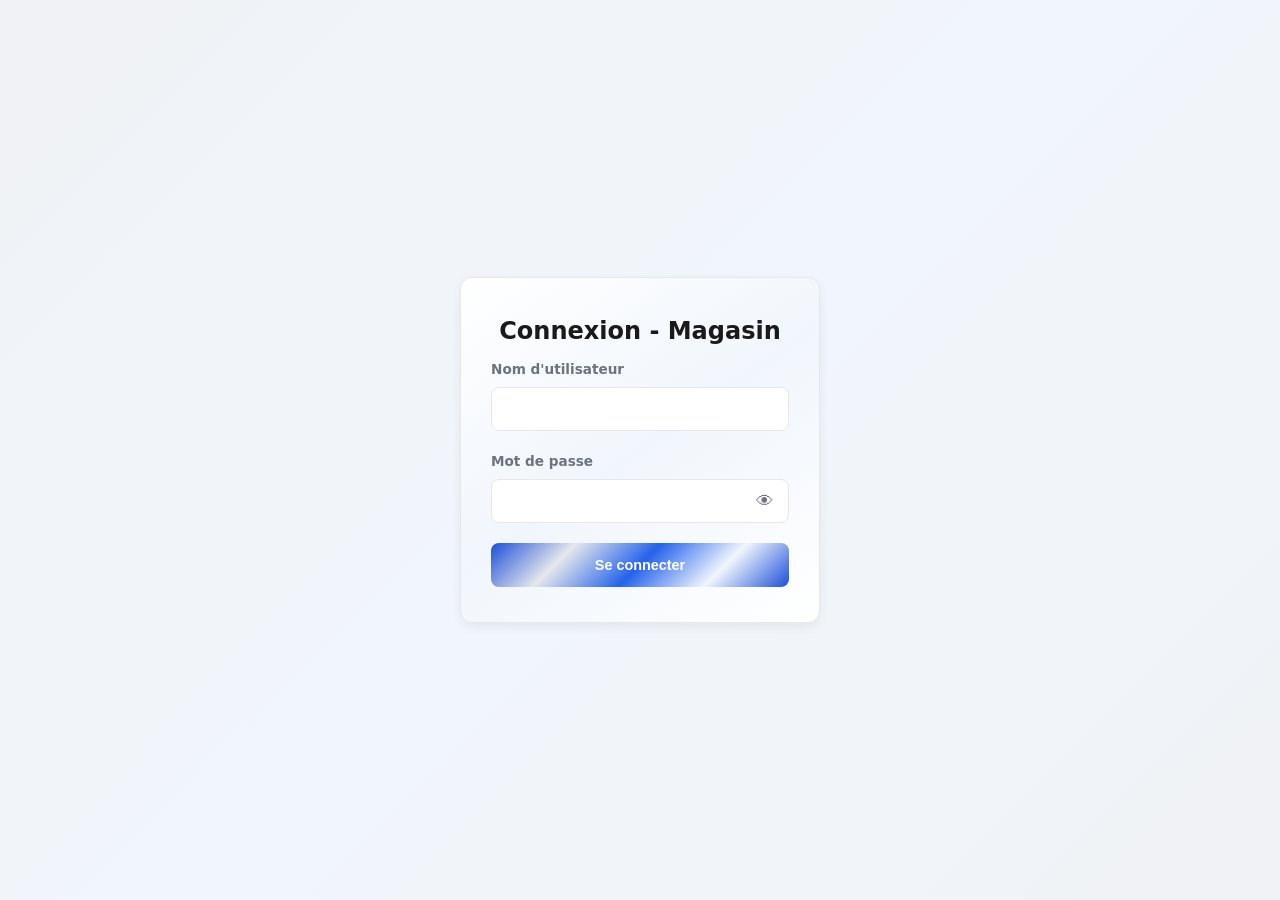
<file: Magasin.Api/wwwroot/pages/login.html>
<!DOCTYPE html>
<html lang="fr">
<head>
    <meta charset="UTF-8">
    <meta name="viewport" content="width=device-width, initial-scale=1.0">
    <title>Connexion - Magasin</title>

    <link rel="stylesheet" href="../css/style.css">
    <link rel="stylesheet" href="../css/login.css">
</head>

<body class="login-page">

    <div class="login-container">

        <!-- Connexion -->
        <section id="login-card" class="login-card">

            <h2>Connexion - Magasin</h2>

            <form id="login-form">

                <div class="form-group">
                    <label for="login-username">Nom d'utilisateur</label>
                    <input
                        type="text"
                        id="login-username"
                        autocomplete="username"
                        required>
                </div>

                <div class="form-group">
                    <label for="login-password">Mot de passe</label>

                    <div class="password-container">
                        <input
                            type="password"
                            id="login-password"
                            autocomplete="current-password"
                            required>

                        <button
                            type="button"
                            class="toggle-password"
                            aria-label="Afficher le mot de passe">
                            👁
                        </button>
                    </div>
                </div>

                <div id="login-error" class="error-message"></div>

                <button type="submit" class="btn btn-primary">
                    Se connecter
                </button>

            </form>

        </section>

        <!-- Premier changement de mot de passe -->
        <section id="password-card" class="login-card is-hidden">

            <h2>Changement requis</h2>

            <p class="login-subtitle">
                C'est votre première connexion.
                Veuillez modifier votre mot de passe temporaire.
            </p>

            <form id="password-form">

                <div class="form-group">
                    <label for="old-password">Ancien mot de passe</label>

                    <div class="password-container">
                        <input
                            type="password"
                            id="old-password"
                            autocomplete="current-password"
                            required>

                        <button
                            type="button"
                            class="toggle-password"
                            aria-label="Afficher le mot de passe">
                            👁
                        </button>
                    </div>
                </div>

                <div class="form-group">
                    <label for="new-password">Nouveau mot de passe</label>

                    <div class="password-container">
                        <input
                            type="password"
                            id="new-password"
                            autocomplete="new-password"
                            required>

                        <button
                            type="button"
                            class="toggle-password"
                            aria-label="Afficher le mot de passe">
                            👁
                        </button>
                    </div>
                </div>

                <div class="form-group">
                    <label for="confirm-password">Confirmer le nouveau mot de passe</label>

                    <div class="password-container">
                        <input
                            type="password"
                            id="confirm-password"
                            autocomplete="new-password"
                            required>

                        <button
                            type="button"
                            class="toggle-password"
                            aria-label="Afficher le mot de passe">
                            👁
                        </button>
                    </div>
                </div>

                <div id="password-error" class="error-message"></div>

                <button type="submit" class="btn btn-valider">
                    Mettre à jour
                </button>

            </form>

        </section>

    </div>

    <script type="module" src="../js/auth.js"></script>

</body>
</html>
</file>
<file: Magasin.Api/wwwroot/css/style.css>
/* =========================================================
   THÈMES
   ========================================================= */
@import url("themes/light.css");
@import url("themes/black.css");
@import url("themes/rose.css");
@import url("themes/bleu.css");
@import url("themes/vert.css");
@import url("themes/gold.css");

/* =========================================================
   VARIABLES COMMUNES ET DÉGRADÉS DYNAMIQUES UNIVERSELS
   ========================================================= */
:where(:root) {
    --radius: 12px;
    --button-radius: 8px;
    --shadow: 0 4px 12px rgba(0, 0, 0, 0.06);
    --font: system-ui, -apple-system, "Segoe UI", Roboto, sans-serif;

    /* Texte dynamique multi-étapes basé sur les variables de thèmes */
    --text-gradient: linear-gradient(
        180deg,
        var(--primary-hover) 0%,
        var(--border) 35%,
        var(--primary) 70%,
        var(--primary-hover) 100%
    );

    /* Boutons principaux : Effet relief haut de gamme ciselé */
    --primary-gradient: linear-gradient(
        135deg,
        var(--primary-hover) 0%,
        var(--border) 25%,
        var(--primary) 50%,
        var(--surface-subtle) 75%,
        var(--primary-hover) 100%
    );

    /* Cartes : Profondeur subtile entre le fond de carte et la surface subtile */
    --card-gradient: linear-gradient(
        145deg,
        var(--card-bg) 0%,
        var(--surface-subtle) 50%,
        var(--card-bg) 100%
    );

    /* Arrière-plan global de l'application */
    --background-gradient: linear-gradient(
        135deg,
        var(--bg) 0%,
        var(--surface-subtle) 50%,
        var(--bg) 100%
    );

    /* États (Succès, Danger, Warning) dynamiques */
    --success-gradient: linear-gradient(
        135deg,
        var(--success-bg) 0%,
        var(--success) 50%,
        var(--success-bg) 100%
    );

    --danger-gradient: linear-gradient(
        135deg,
        var(--danger-bg) 0%,
        var(--danger) 50%,
        var(--danger-bg) 100%
    );

    --warning-gradient: linear-gradient(
        135deg,
        var(--warning-bg) 0%,
        var(--warning) 50%,
        var(--warning-bg) 100%
    );

    /* En-têtes des tableaux */
    --table-header-gradient: linear-gradient(
        135deg,
        var(--table-header-bg) 0%,
        var(--surface-hover) 50%,
        var(--table-header-bg) 100%
    );
}

/* =========================================================
   RESET + BASE
   ========================================================= */
*,
*::before,
*::after {
    box-sizing: border-box;
}

body {
    margin: 0;
    font-family: var(--font);
    background: var(--background-gradient);
    color: var(--text);
    line-height: 1.5;
}

/* =========================================================
   LAYOUT
   ========================================================= */
.app {
    width: 100%;
    max-width: 1400px;
    margin: 0 auto;
    padding: 24px 16px 48px;
}

@media (min-width: 1600px) {
    .app {
        max-width: 90%;
    }
}

.header {
    margin-bottom: 24px;
}

.header h1 {
    margin: 0;
    font-size: 1.75rem;
    font-weight: 700;
}

.main {
    display: flex;
    flex-direction: column;
    gap: 20px;
}

/* =========================================================
   CARDS
   ========================================================= */
.back-link {
    display: inline-block;
    margin-bottom: 16px;
    color: var(--primary);
    text-decoration: none;
    font-weight: 500;
}

.back-link:hover {
    text-decoration: underline;
}

.card {
    background: var(--card-gradient);
    border-radius: var(--radius);
    box-shadow: var(--shadow);
    padding: 20px 24px;
}

.card h2 {
    margin: 0 0 16px;
    font-size: 1.1rem;
    font-weight: 600;
    color: var(--text);
}

/* =========================================================
   INPUTS (regroupés)
   ========================================================= */
.card-scan input,
.montant-group input {
    width: 100%;
    padding: 12px 16px;
    font-size: 1rem;
    border: 1px solid var(--border);
    border-radius: 8px;
    background: var(--card-bg);
    color: var(--text);
    outline: none;
    transition: border-color 0.15s, box-shadow 0.15s;
}

.card-scan input:focus,
.montant-group input:focus {
    border-color: var(--primary);
    box-shadow: 0 0 0 3px var(--focus-ring);
}

.montant-group input {
    font-size: 1.1rem;
}

/* =========================================================
   TABLE PANIER
   ========================================================= */
.table-wrapper {
    overflow-x: auto;
    margin-bottom: 16px;
}

table {
    width: 100%;
    border-collapse: collapse;
}

th,
td {
    padding: 10px 12px;
    text-align: left;
    border-bottom: 1px solid var(--border);
}

th {
    font-size: 0.8rem;
    text-transform: uppercase;
    letter-spacing: 0.03em;
    color: var(--text-muted);
    font-weight: 600;
    background: var(--table-header-gradient);
}

td {
    font-size: 0.95rem;
    color: var(--text);
}

.total-bar {
    font-size: 1.25rem;
    font-weight: 700;
    text-align: right;
    padding-top: 8px;
    border-top: 2px solid var(--border);
}

/* =========================================================
   PAIEMENT
   ========================================================= */
.paiements-liste {
    min-height: 28px;
    margin-bottom: 16px;
    font-size: 0.95rem;
    color: var(--text-muted);
}

.paiements-liste div {
    display: flex;
    justify-content: space-between;
    align-items: center;
    padding: 6px 0;
    border-bottom: 1px dashed var(--border);
}

.paiements-liste button {
    background: none;
    border: none;
    color: var(--danger);
    cursor: pointer;
    font-size: 1rem;
    padding: 0 4px;
}

.resume-paiement {
    background: var(--surface-subtle);
    border-radius: 8px;
    padding: 12px 16px;
    margin-bottom: 16px;
}

.resume-ligne {
    display: flex;
    justify-content: space-between;
    margin-bottom: 4px;
}

.resume-ligne:last-child {
    margin-bottom: 0;
}

.montant-group {
    margin-bottom: 16px;
}

.montant-group label {
    display: block;
    font-size: 0.875rem;
    font-weight: 500;
    margin-bottom: 6px;
    color: var(--text-muted);
}

.boutons-modes {
    display: grid;
    grid-template-columns: repeat(4, 1fr);
    gap: 8px;
    margin-bottom: 16px;
}

.a-rendre {
    text-align: center;
    font-size: 1.15rem;
    font-weight: 700;
    color: var(--success);
    margin: 12px 0;
}

.actions-vente {
    margin-top: 8px;
}

/* =========================================================
   BOUTONS – base commune + variantes
   ========================================================= */
/* =========================================================
   BOUTONS – 2 familles seulement
   ========================================================= */

/* Base commune à tous les boutons */
.btn,
.btn-primary,
.btn-valider,
.btn-modifier,
.action-btn,
.btn-secondary,
.btn-annuler,
.btn-mode,
.btn-supprimer,
.btn-qty,
.logout-button,
td button {
    border: none;
    border-radius: 8px;
    cursor: pointer;
    font-weight: 600;
    transition: background 0.15s, transform 0.1s, opacity 0.15s, box-shadow 0.15s;
}

/* ---------- FAMILLE PRINCIPALE (Valider / Confirmer) ---------- */
.btn,
.btn-primary,
.btn-valider,
.btn-modifier,
.action-btn {
    background: var(--primary-gradient);
    color: var(--primary-text);
    padding: 12px 16px;
    font-size: 0.9rem;
}

.btn:active,
.btn-primary:active,
.btn-valider:active,
.btn-modifier:active,
.action-btn:active {
    transform: scale(0.98);
}

.btn-valider {
    width: 100%;
    margin-bottom: 8px;
}

.btn-valider:disabled {
    background: var(--surface-subtle);
    color: var(--text-muted);
    cursor: not-allowed;
}

.action-btn {
    padding: 8px 14px;
    font-size: 13px;
    box-shadow: 0 2px 4px rgba(0,0,0,0.15);
}

.action-btn:hover {
    transform: translateY(-2px);
}

/* ---------- FAMILLE SECONDAIRE (Annuler / Neutre) ---------- */
.btn-secondary,
.btn-annuler,
.btn-mode {
    background: linear-gradient(
        135deg,
        var(--surface-subtle) 0%,
        var(--border) 50%,
        var(--surface-subtle) 100%
    );
    color: var(--primary);
    border: 1px solid var(--border);
    padding: 12px 16px;
    font-size: 0.9rem;
}

.btn-secondary:hover,
.btn-annuler:hover,
.btn-mode:hover {
    background: var(--border);
}

.btn-annuler {
    width: 100%;
    color: var(--danger); /* on garde une touche rouge pour l’annulation */
}

/* ---------- Cas spéciaux (on les laisse à part) ---------- */
.btn-supprimer {
    margin-left: 10px;
    padding: 8px 14px;
    border-radius: 10px;
    background: var(--surface-subtle);
    color: var(--danger);
    font-size: 0.85rem;
}

.btn-supprimer:hover,
.btn-supprimer:active {
    background: var(--border);
}

.btn-qty {
    width: 34px;
    height: 34px;
    margin: 0 4px;
    border-radius: 10px;
    background: var(--surface-subtle);
    color: var(--text);
    font-size: 1.2rem;
}

.btn-qty:active {
    background: var(--border);
}

.logout-button {
    background-color: var(--danger);
    color: var(--button-txt);
    border-radius: 6px;
    padding: 9px 16px;
    font-size: 14px;
    transition: background-color 0.2s, transform 0.2s;
}

.logout-button:hover {
    background-color: #b02a37;
    transform: translateY(-1px);
}

.logout-button:active {
    transform: translateY(0);
}

td button {
    margin-left: 4px;
    padding: 4px 8px;
    font-size: 0.85rem;
    border: 1px solid var(--border);
    border-radius: 6px;
    background: var(--surface-subtle);
    color: var(--text);
}

td button:hover {
    background: var(--border);
}

/* =========================================================
   RESPONSIVE
   ========================================================= */
@media (max-width: 520px) {
    .boutons-modes {
        grid-template-columns: repeat(2, 1fr);
    }

    .app {
        padding: 16px 12px 32px;
    }
}

/* =========================================================
   MODALES
   ========================================================= */
.modal {
    display: none;
    position: fixed;
    inset: 0;
    background: var(--overlay);
    align-items: center;
    justify-content: center;
    padding: 20px;
    z-index: 1000;
}

.modal.visible {
    display: flex;
}

.modal-content {
    width: 100%;
    max-width: 700px;
    max-height: 80vh;
    overflow-y: auto;
    background: var(--card-bg);
    border-radius: var(--radius);
    box-shadow: var(--shadow);
    padding: 24px;
    color: var(--text);
}

.modal-content h2 {
    margin: 0 0 20px;
    color: var(--text);
}

#liste-images {
    display: grid;
    grid-template-columns: repeat(auto-fill, minmax(120px, 1fr));
    gap: 16px;
    margin-bottom: 20px;
}

.image-selection {
    border: 2px solid var(--border);
    border-radius: 8px;
    padding: 8px;
    background: var(--card-bg);
    cursor: pointer;
}

.image-selection:hover {
    border-color: var(--primary);
}

.image-selection img {
    display: block;
    width: 100%;
    height: 100px;
    object-fit: contain;
}

/* =========================================================
   TOP BAR
   ========================================================= */
.top-bar {
    display: flex;
    align-items: center;
    justify-content: space-between;
    gap: 20px;
    padding: 16px 24px;
    background: var(--card-bg);
    box-shadow: var(--shadow);
}

.top-bar h1 {
    margin: 0;
    font-size: 1.5rem;
    color: var(--text);
}

.logo {
    font-weight: 700;
    white-space: nowrap;
    color: var(--text);
}

.user-zone {
    display: flex;
    align-items: center;
    gap: 16px;
}

.top-bar .back-link {
    margin-bottom: 0;
    white-space: nowrap;
}

/* =========================================================
   SÉLECTEUR DE THÈME (Bandeau)
   ========================================================= */
.theme-selector {
    padding: 6px 10px;
    border-radius: 6px;
    border: 1px solid var(--border);
    background: var(--card-bg);
    color: var(--text);
    cursor: pointer;
    font-family: inherit;
    font-size: 0.9rem;
    outline: none;
}

.theme-selector:focus {
    border-color: var(--primary);
    box-shadow: 0 0 0 3px var(--focus-ring);
}
</file>
<file: Magasin.Api/wwwroot/css/login.css>
/* =========================================================
   PAGE DE CONNEXION
   ========================================================= */

.login-page {
    display: flex;
    justify-content: center;
    align-items: center;

    min-height: 100vh;

    margin: 0;
    padding: 0;

    background: var(--background-gradient);
    color: var(--text);
}


/* =========================================================
   CONTENEUR
   ========================================================= */

.login-container {
    width: 100%;
    max-width: 400px;
    padding: 20px;
}

.login-card {
    padding: 35px 30px;

    background: var(--card-gradient);
    border: 1px solid var(--border);

    border-radius: var(--radius);
    box-shadow: var(--shadow);
}

.login-card h2 {
    margin: 0 0 10px;

    text-align: center;

    font-size: 1.5rem;
    font-weight: 700;
    color: var(--text);
}

.login-subtitle {
    margin-bottom: 25px;

    text-align: center;

    color: var(--text-muted);
    font-size: 0.9rem;
    line-height: 1.4;
}


/* =========================================================
   FORMULAIRE
   ========================================================= */

.login-card .form-group {
    display: flex;
    flex-direction: column;
    margin-bottom: 20px;
}

.login-card label {
    margin-bottom: 8px;

    font-size: 0.85rem;
    font-weight: 600;
    color: var(--text-muted);
}

.login-card input {
    height: 44px;
    padding: 0 14px;

    border: 1px solid var(--border);
    border-radius: 8px;

    background: var(--card-bg);
    color: var(--text);

    font-family: var(--font);
    font-size: 0.95rem;

    outline: none;

    transition: border-color 0.15s, box-shadow 0.15s;
}

.login-card input:focus {
    border-color: var(--primary);
    box-shadow: 0 0 0 3px var(--focus-ring);
}


/* =========================================================
   BOUTONS
   ========================================================= */

.login-card .btn,
.login-card .btn-primary,
.login-card .btn-success {
    width: 100%;
    height: 44px;
}


/* =========================================================
   MESSAGES
   ========================================================= */

.error-message {
    margin-bottom: 15px;

    text-align: center;

    color: var(--danger);
    font-size: 0.85rem;
    font-weight: 500;
}


/* =========================================================
   MOT DE PASSE
   ========================================================= */

.password-container {
    position: relative;
}

.password-container input {
    width: 100%;
    padding-right: 42px;
}

.toggle-password {
    position: absolute;
    top: 50%;
    right: 8px;

    width: 32px;
    height: 32px;

    padding: 0;

    border: none;
    background: transparent;

    color: var(--text-muted);

    cursor: pointer;

    font-size: 1.1rem;

    transform: translateY(-50%);
}

.toggle-password:hover {
    color: var(--primary);
}


/* =========================================================
   UTILITAIRES
   ========================================================= */

.is-hidden {
    display: none;
}

.is-visible {
    display: block;
}
</file>
